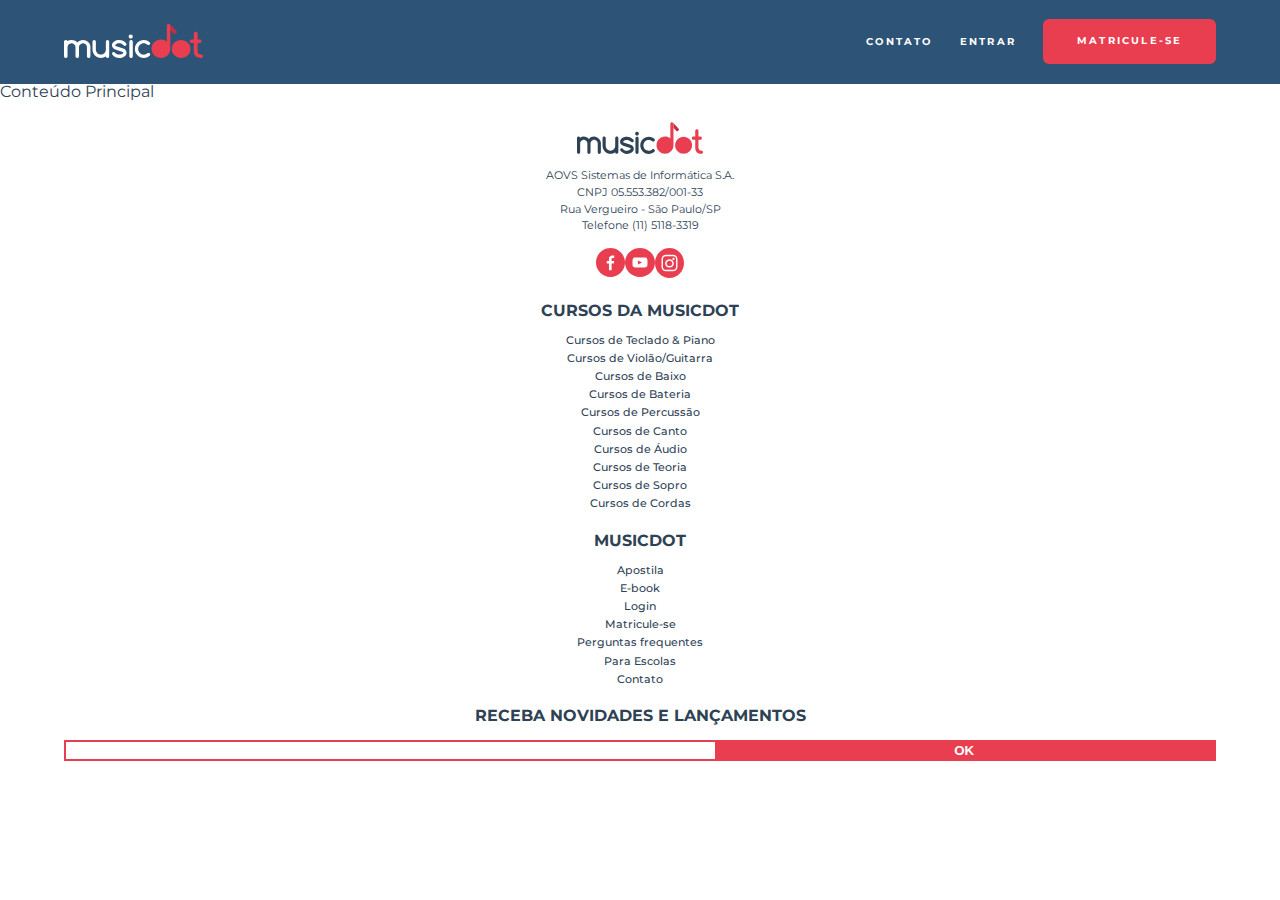
<file: index.html>
<!DOCTYPE html>
<html lang="en">

<head>
    <meta charset="UTF-8">
    <meta http-equiv="X-UA-Compatible" content="IE=edge">
    <meta name="viewport" content="width=device-width, initial-scale=1.0">

    <title>MusicDot</title>
    <link rel="icon" href="img/favicon.ico">

    <link rel="stylesheet" href="https://fonts.googleapis.com/css?family=Montserrat:300,400,500,600,700,&display=block">
    <link rel="stylesheet" href="css/reset.css">
    <link rel="stylesheet" href="css/cabecalho.css">
    <link rel="stylesheet" href="css/rodape.css">
    <link rel="stylesheet" href="css/form-newsletter.css">
</head>

<body>
    <header class="cabecalho">
        <a href="index.html">
            <img class="cabecalho_logo" src="img/musicdot-logo-light.svg" title="Ir para a página inicial da Musicdot"
                alt="Musicdot">
        </a>
        <nav>
            <ul class="cabecalho_menu">
                <li class="cabecalho_item-menu"><a href="sobre.html#contato">Contato</a></li>
                <li class="cabecalho_item-menu"><a href="#">Entrar</a></li>
                <li class="cabecalho_item-menu cabecalho_item-menu--matricular"><a href="#">Matricule-se</a></li>
            </ul>
        </nav>
    </header>
    <main>
        Conteúdo Principal
    </main>
    <footer class="rodape">
        <section class="rodape_secao">
            <img class="rodape_logo" src="img/logo.svg" alt="Logo MusicDot">
            <p class="rodape_infos-empresa">AOVS Sistemas de Informática S.A.
                <br>
                CNPJ 05.553.382/001-33
                <br>
                Rua Vergueiro - São Paulo/SP
                <br>
                Telefone (11) 5118-3319
            </p>
            <ul class="rodape_lista-midias-sociais">
                <li class="rodape_item-midias-sociais">
                    <a href="https://facebook.com/musicdotonline">
                        <img src="img/footer-icone-facebook.svg" alt="MusicDot no Facebook">
                    </a>
                </li>
                <li class="rodape_item-midias-sociais">
                    <a href="https://youtube.com/user/musidotonline">
                        <img src="img/footer-icone-youtube.svg" alt="MusicDot no Youtube">
                    </a>
                </li>
                <li class="rodape_item-midias-sociais">
                    <a href="https://www.instagram.com/musicdotonline">
                        <img src="img/footer-icone-instagram.svg" alt="Instagram">
                    </a>
                </li>
            </ul>
        </section>

        <section class="rodape_secao">
            <h2 class="rodape_titulo">Cursos da MusicDot</h2>
            <nav>
                <ul>
                    <li class="rodape_item-lista"><a href="#">Cursos de Teclado & Piano</a></li>
                    <li class="rodape_item-lista"><a href="#">Cursos de Violão/Guitarra</a></li>
                    <li class="rodape_item-lista"><a href="#">Cursos de Baixo</a></li>
                    <li class="rodape_item-lista"><a href="#">Cursos de Bateria</a></li>
                    <li class="rodape_item-lista"><a href="#">Cursos de Percussão</a></li>
                    <li class="rodape_item-lista"><a href="#">Cursos de Canto</a></li>
                    <li class="rodape_item-lista"><a href="#">Cursos de Áudio</a></li>
                    <li class="rodape_item-lista"><a href="#">Cursos de Teoria</a></li>
                    <li class="rodape_item-lista"><a href="#">Cursos de Sopro</a></li>
                    <li class="rodape_item-lista"><a href="#">Cursos de Cordas</a></li>
                </ul>
            </nav>
        </section>

        <section class="rodape_secao">
            <h2 class="rodape_titulo">MusicDot</h2>
            <nav>
                <ul>
                    <li class="rodape_item-lista"><a href="#">Apostila</a></li>
                    <li class="rodape_item-lista"><a href="#">E-book</a></li>
                    <li class="rodape_item-lista"><a href="#">Login</a></li>
                    <li class="rodape_item-lista"><a href="#">Matricule-se</a></li>
                    <li class="rodape_item-lista"><a href="#">Perguntas frequentes</a></li>
                    <li class="rodape_item-lista"><a href="#">Para Escolas</a></li>
                    <li class="rodape_item-lista"><a href="#">Contato</a></li>
                </ul>
            </nav>
        </section>

        <section class="rodape_secao">
            <h2 class="rodape_titulo">
                Receba novidades e lançamentos
            </h2>
            <form action="#" method="get" class="form-newsletter">
                <label for="form-newsletter_label" class="form-newsletter_label">
                    Seu e-mail pessoal
                </label>
                <input id="email-newsletter" name="email-newsletter" type="email" class="form-newsletter_campo">
                <button type="submit" class="form-newsletter_botao">Ok</button>
            </form>
        </section>
    </footer>
</body>

</html>
</file>
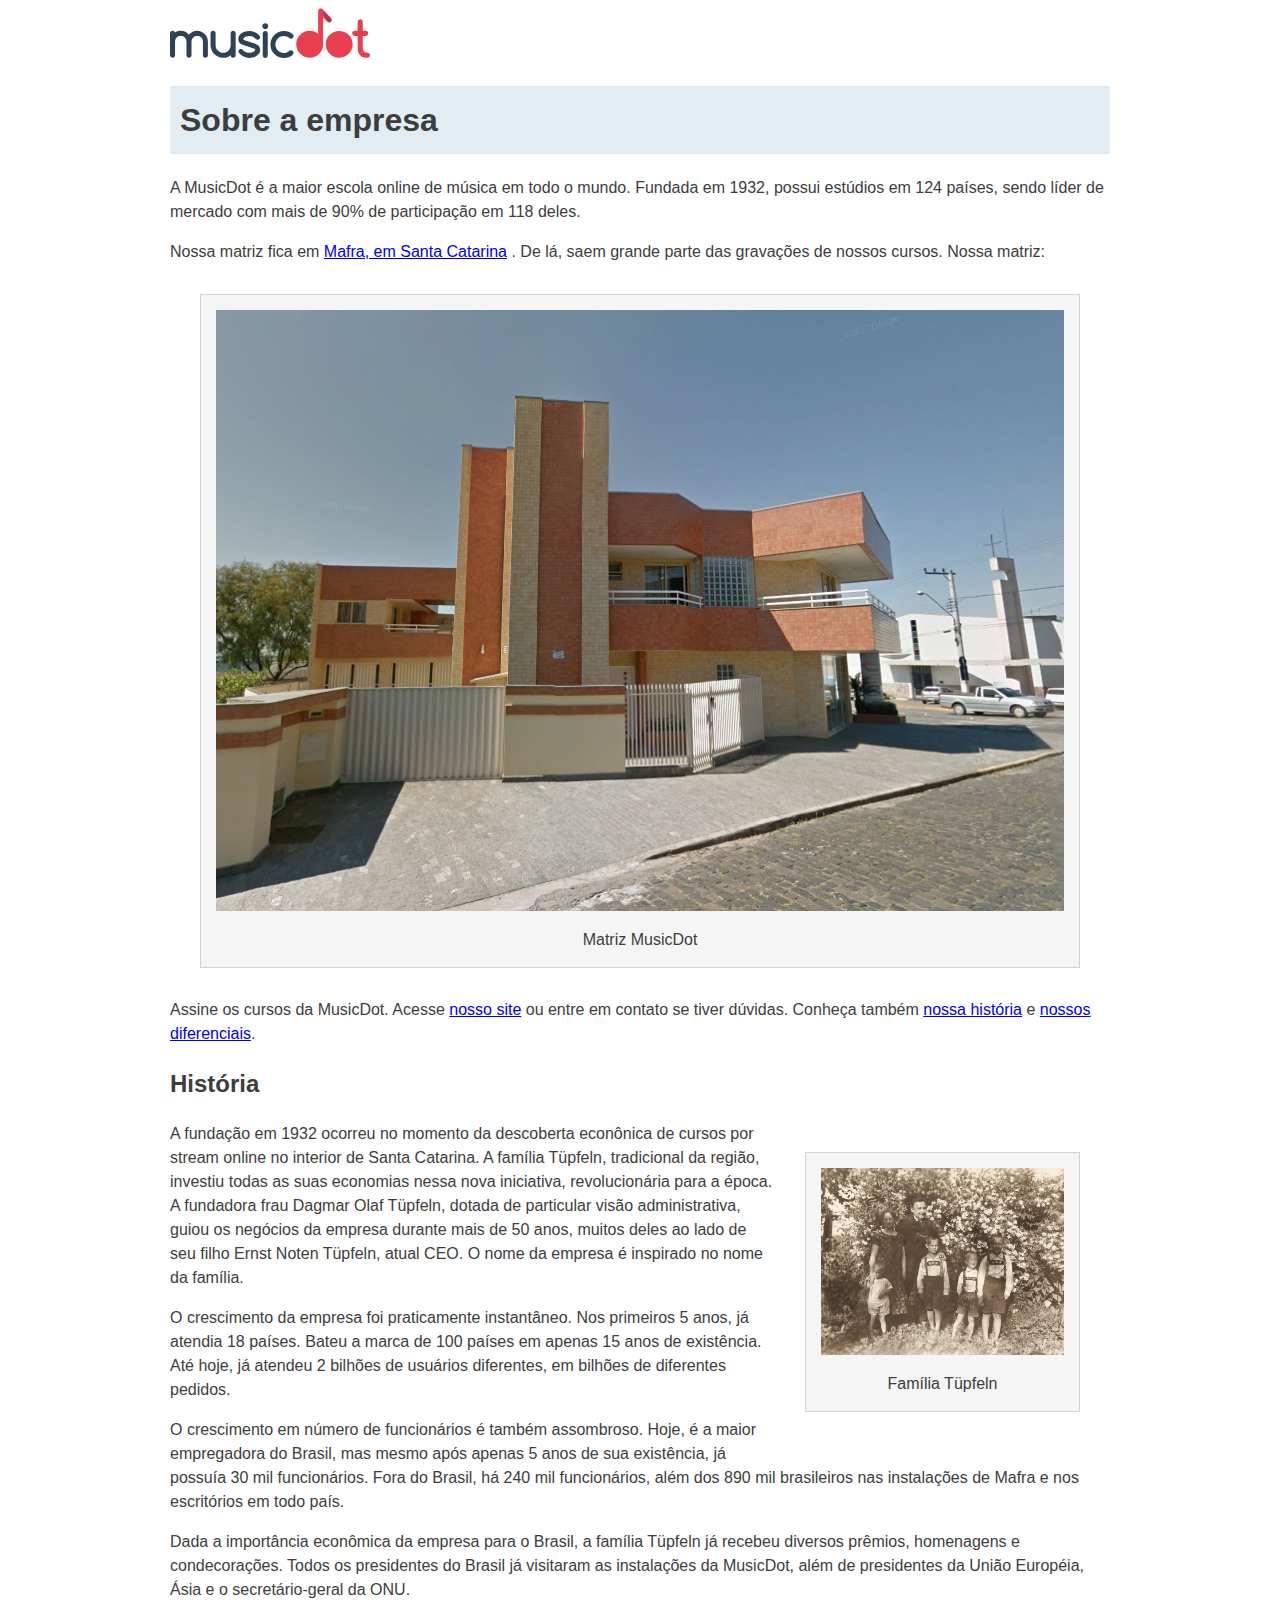
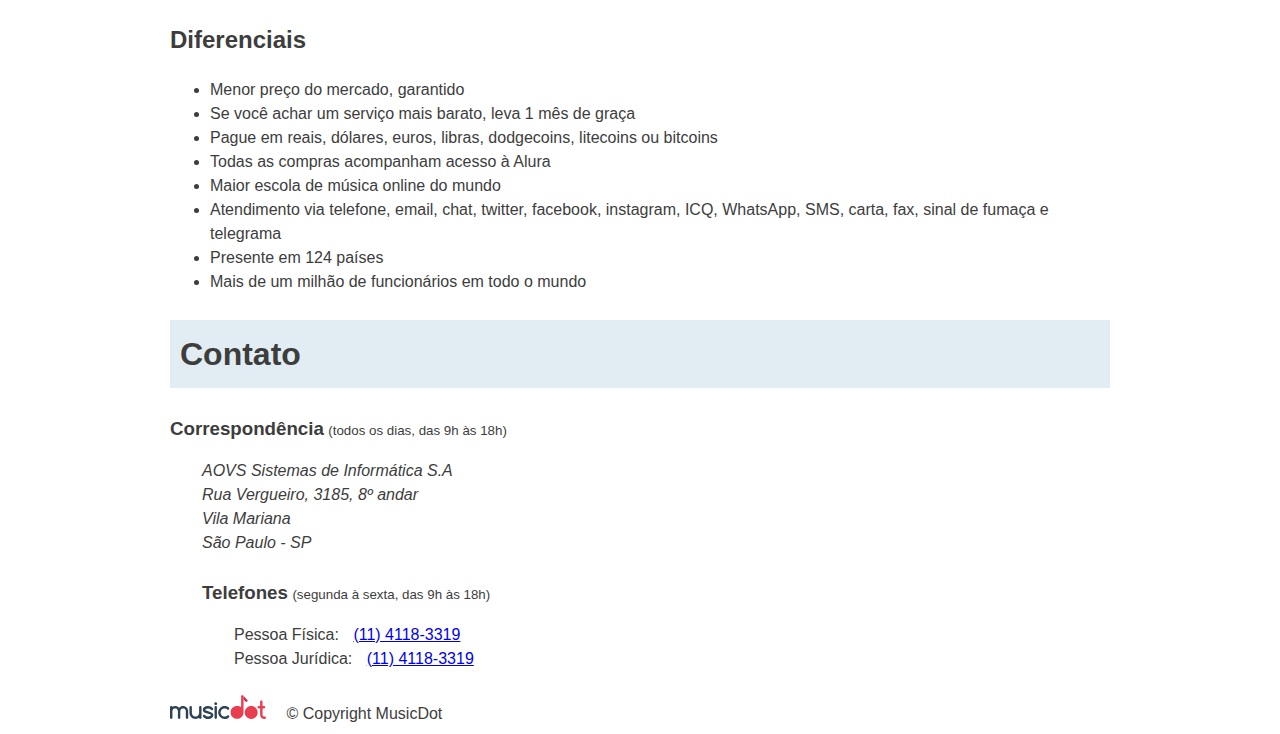
<file: sobre.html>
<!DOCTYPE html>
<html lang="pt-BR">
<head>
    <meta charset="UTF-8">
    <meta http-equiv="X-UA-Compatible" content="IE=edge">
    <meta name="viewport" content="width=device-width, initial-scale=1.0">
    <title>MusicDot | Sobre a Empresa</title>
    <link rel="icon" href="img/favicon.ico">
    <link rel="stylesheet" href="/css/sobre.css">
</head>

<body>
    <img src="/img/logo.svg" alt="MusicDot">
    <h1 class = "title">Sobre a empresa</h1>
    <p>A MusicDot é a maior escola online de música em todo o mundo. Fundada em 1932, possui estúdios em 124 países, sendo líder de mercado com mais de 90% de participação em 118 deles.</p>
    <p>Nossa matriz fica em <a href="http://maps.google.com.br/?q=190,GabrielDequech,Mafra,SC">Mafra, em Santa Catarina</a> . De lá, saem grande parte das gravações de nossos cursos. Nossa matriz:</p>
    <figure class="matrix-musicdot">
        <img src="./img/matriz-musicdot.png" alt="Matriz MusicDot">
        <figcaption>Matriz MusicDot</figcaption>
    </figure>
    <p>Assine os cursos da MusicDot. Acesse <a href="index.html">nosso site</a> ou entre em contato se tiver dúvidas. Conheça também <a href="#historia">nossa história</a> e <a href="#diferenciais">nossos diferenciais</a>.</p>
    <h2 id="historia" class = "subtitle">História</h2>
    <figure class="familia-tupfeln">
        <img src="./img/familia-tupfeln.jpg" alt="Família Tupfeln">
        <figcaption>Família Tüpfeln</figcaption>
    </figure>
    <p>A fundação em 1932 ocorreu no momento da descoberta econônica de cursos por stream online no interior de Santa Catarina. A família Tüpfeln, tradicional da região, investiu todas as suas economias nessa nova iniciativa, revolucionária para a época. A fundadora frau Dagmar Olaf Tüpfeln, dotada de particular visão administrativa, guiou os negócios da empresa durante mais de 50 anos, muitos deles ao lado de seu filho Ernst Noten Tüpfeln, atual CEO. O nome da empresa é inspirado no nome da família.</p>
    <p>O crescimento da empresa foi praticamente instantâneo. Nos primeiros 5 anos, já atendia 18 países. Bateu a marca de 100 países em apenas 15 anos de existência. Até hoje, já atendeu 2 bilhões de usuários diferentes, em bilhões de diferentes pedidos.</p>
    <p>O crescimento em número de funcionários é também assombroso. Hoje, é a maior empregadora do Brasil, mas mesmo após apenas 5 anos de sua existência, já possuía 30 mil funcionários. Fora do Brasil, há 240 mil funcionários, além dos 890 mil brasileiros nas instalações de Mafra e nos escritórios em todo país.</p>
    <p>Dada a importância econômica da empresa para o Brasil, a família Tüpfeln já recebeu diversos prêmios, homenagens e condecorações. Todos os presidentes do Brasil já visitaram as instalações da MusicDot, além de presidentes da União Européia, Ásia e o secretário-geral da ONU.</p>
    <h2 id="diferenciais"> Diferenciais </h2>
    <ul>
      <li> Menor preço do mercado, garantido </li>
      <li> Se você achar um serviço mais barato, leva 1 mês de graça </li>
      <li> Pague em reais, dólares, euros, libras, dodgecoins, litecoins ou bitcoins </li>
      <li> Todas as compras acompanham acesso à Alura </li>
      <li> Maior escola de música online do mundo </li>
      <li> Atendimento via telefone, email, chat, twitter, facebook, instagram, ICQ, WhatsApp, SMS, carta, fax, sinal de fumaça e telegrama </li>
      <li> Presente em 124 países </li>
      <li> Mais de um milhão de funcionários em todo o mundo </li>
    </ul>
    
    <h2 class="title">Contato</h2>
    <h3 class="contato_subtitulo">Correspondência</h3>
    <small>(todos os dias, das 9h às 18h)</small>
    <address class="contato_info">
        AOVS Sistemas de Informática S.A
        <br>
        Rua Vergueiro, 3185, 8º andar 
        <br>  
        Vila Mariana
        <br>
        São Paulo - SP
    </address> 

    <div id="contato" class="contato_secao contato_secao-telefone">
        <h3 class="contato_subtitulo">Telefones</h3>
    <small>(segunda à sexta, das 9h às 18h)</small>
    <dl class="contato_info">
        <div>   
            <dt class="contato_info-titulo">Pessoa Física: </dt>
            <dd class="contato_info-descricao"><a href="tel://114118-2219">(11) 4118-3319</a></dd>
        </div>

        <div>
            <dt class="contato_info-titulo">Pessoa Jurídica:</dt> 
            <dd class="contato_info-descricao"><a href="tel://114118-3319">(11) 4118-3319</a></dd>
        </div>
    </dl>
    </div>

    <footer>
        <img src="img/logo.svg" alt="Logo da musicdot" class="rodape_logo">
        <p class="rodape_copyright">&copy; Copyright MusicDot</p>
    </footer>
    
</body>
</html>
</file>
<file: css/cabecalho.css>
.cabecalho{
    text-align: center;
    font-size: 0.6rem;
    font-weight: bold;
    text-transform: uppercase;
    letter-spacing: 0.23em;

    background-color: #2D5377;
    color: #fff;
}

.cabecalho_logo{
    padding: 1.5em 0;
    width: 14.5em;
}

.cabecalho_menu{
    background-color: #272B3A87;

    display: flex;
    justify-content: space-between;
    flex-wrap: wrap;
}

.cabecalho_item-menu{
    display: inline-block;
}

.cabecalho_item-menu a{
    display: inline-block;
    padding: 1.86em 1.42em;
}

@media (min-width:640px) {
    .cabecalho{
        padding: 0 5%;
        display: flex;
        justify-content: space-between;
        align-items: center;
    }

    .cabecalho_logo{
        padding: 2.5em 0;
    }

    .cabecalho_menu{
        background-color: transparent;
    }
}

@media (min-width: 770px) {
    .cabecalho_item-menu--matricular{
        margin-left: 1.42em;
        
        border-radius: 6px;
        background-color: #e93d50;
    }
    .cabecalho_item-menu--matricular a{
        padding: 1.8em 3.5em;
    }
}

@media (min-width:1066px) {
    .cabecalho{ 
        padding-left: calc((100%-960)/2);
        padding-right: calc((100%-960px)/2);
    }
}
</file>
<file: css/rodape.css>
.rodape{
    padding: 2em 5%;

    text-align: center;
    font-size: 0.7rem;
}

.rodape_logo{
    width: 11.25em;
    margin-bottom: 1em;
}

.rodape_lista-midias-sociais{
    display: flex;
    justify-content: center;
}

.rodape_infos-empresa{
    line-height: 1.5;
}

.rodape_secao+.rodape_secao{
    margin-top: 2em;
}

.rodape_lista-midias-sociais{
    display: flex;
    justify-content: center;
    margin-top: 1em;
    /*width: 2.63em;*/
}

.rodape_item-midias-sociais{
    width: 2.63em;
    margin-top: 0.25em;
}

.rodape_lista-midias-sociais img{
    width: 100%;
}

.rodape_titulo{
    margin-bottom: 1em;

    font-size: 1.45em;
    font-weight: bold;
    text-transform: uppercase;
}

.rodape_item-lista{
    font-weight: 500;
    margin: 0.625em 0;
}
</file>
<file: css/form-newsletter.css>
.form-newsletter{
    display: flex;
    width: 100%;
    overflow: hidden;
    box-sizing: border-box;

    border: 7px;
    border: 2px solid #e93d50;
    background-color: #e93d50;
}

.form-newsletter_label{
    position: absolute;
    left: -10000px;
    width: 1px;
    height: 1px;
    overflow: hidder;
}


.form-newsletter_campo{
    padding-right: .6rem .4rem;
    flex-grow: 1;
    border: none;
}

.form-newsletter_botao{
    flex-grow: 1;
    border: none;

    text-transform: uppercase;
    font-weight: 600;

    background-color: #e93d50;
    color: #fff;
}
</file>
<file: css/sobre.css>
body{
    width: 80%;
    max-width: 940px;
    margin-left: auto;
    margin-right: auto;

    font-family: "Helvetica", "Lucida Grande", sans-serif;
    color: #3d3d3d;

    font-size: 16px;
    line-height: 1.5;
}

.title{
    background-color: #E1EDF2;
    padding: 10px;
    font-size: 32px;
}

.subtile{
    border-bottom: 2px solid black;
}

figure{
    max-width: 100%;
    box-sizing: border-box;
    text-align: center;

    background-color: whitesmoke;
    border: 1px solid lightgrey;

    padding: 15px;
    margin: 30px;
}
figcaption{
    padding-top: 10px;
}

.matriz-musicdot{
    width: 550px;
    margin-left: auto;
    margin-right: auto;
}
.familia-tupfeln{
    width: 275px;
    float: right;
}
figure img{
    width: 100%;
}

.contato_subtitulo{
    display: inline;
}
.contato_secao{
    display: inline-block;
    vertical-align: top;
    margin-left: 16px;
}

.contato_secao-telefone{
    margin-left: 32px;
}
.contato_info{
    margin: 16px 0 24px;
    padding-left: 32px;
}

.contato_info-titulo, .contato_info-descricao{
    display: inline;
}

.contato_info-descricao{
    margin-left: 10px;
}

.rodape{
    padding-left: 1.75em 0; /*espaçmento interno 75% maior qdo que a fonte da página*/
    font-size: 1.1rem; /*fonte 10% maior do que a fonte da página*/
}

.rodape_logo{
    width: 6em; /*largura 6x o tamanho da fonte da página*/
}

.rodape_copyright{
    display: inline; /*deixar elemento na mesma linha que a logo*/
    margin-left: 1em;
}

@media (max-width:850px) {
    .contato_secao{
        display: block;
        margin-left: 1em;
    }
} /*para desktop*/

@media (max-width: 446px) {
    .contato_subtitulo{
        display: block;
    margin-bottom: 0;    
    }
    .contato_info{
        padding-left: 5px;
        font-size: .92em;
        border-left: 2px solid lightgray;
    }
    .rodape{
        font-size: .92em;
    }
}

@media (max-width:342px) {
    .contato_info-descricao{
        display: block;
        margin-left: 1em;
    }  
}
</file>
